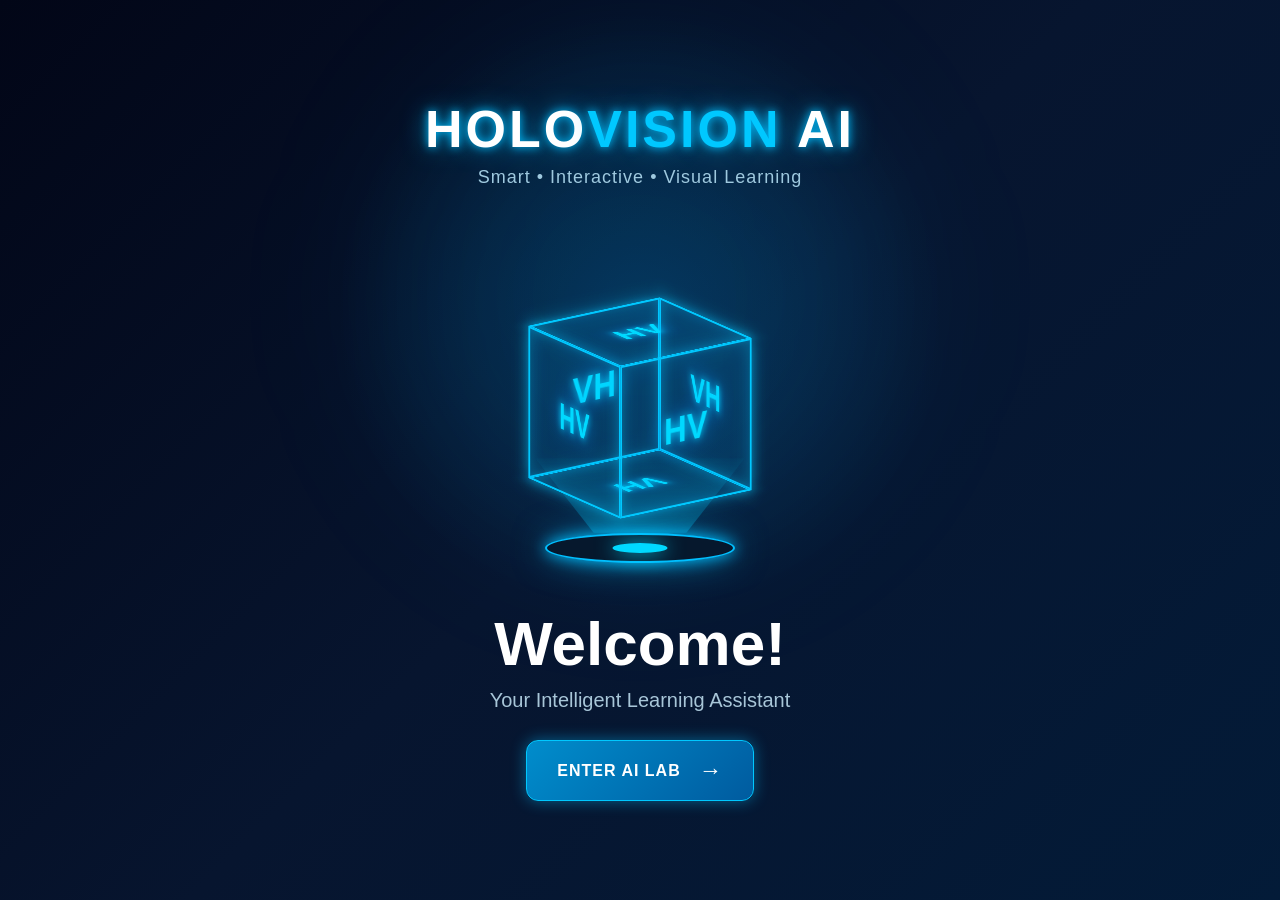
<file: index.html>
<!DOCTYPE html>
<html lang="en">
<head>
    <meta charset="UTF-8">

    <meta name="viewport"
          content="width=device-width, initial-scale=1.0">

    <meta name="theme-color" content="#07152f">

    <title>HoloVision AI</title>

    <style>
        * {
            margin: 0;
            padding: 0;
            box-sizing: border-box;
        }

        html,
        body {
            width: 100%;
            min-height: 100%;
            font-family: Arial, Helvetica, sans-serif;
            background: #030817;
            color: white;
            overflow-x: hidden;
        }

        body {
            min-height: 100vh;
        }

        /* MAIN SCREEN */

        .page {
            min-height: 100vh;
            width: 100%;
            display: flex;
            align-items: center;
            justify-content: center;
            padding: 40px 20px;
            background:
                radial-gradient(
                    circle at 50% 35%,
                    rgba(0, 170, 255, 0.18),
                    transparent 35%
                ),
                linear-gradient(
                    135deg,
                    #020617,
                    #07152f,
                    #031b38
                );
            position: relative;
            overflow: hidden;
        }

        /* BACKGROUND GLOW */

        .page::before {
            content: "";
            position: absolute;
            width: 500px;
            height: 500px;
            border-radius: 50%;
            background: rgba(0, 174, 255, 0.08);
            filter: blur(80px);
            top: 5%;
            left: 50%;
            transform: translateX(-50%);
        }

        /* CONTENT */

        .main-content {
            width: 100%;
            max-width: 1100px;
            min-height: 85vh;
            display: flex;
            flex-direction: column;
            align-items: center;
            justify-content: center;
            text-align: center;
            position: relative;
            z-index: 2;
        }

        /* LOGO */

        .logo {
            font-size: clamp(30px, 5vw, 52px);
            font-weight: 800;
            letter-spacing: 3px;
            margin-bottom: 8px;
            text-shadow:
                0 0 10px #00bfff,
                0 0 25px rgba(0, 191, 255, 0.7);
        }

        .logo span {
            color: #00c8ff;
        }

        .tagline {
            font-size: clamp(13px, 2vw, 18px);
            color: #9fc9df;
            margin-bottom: 45px;
            letter-spacing: 1px;
        }

        /* HOLOGRAM AREA */

        .hologram-area {
            width: min(80vw, 420px);
            height: 330px;
            position: relative;
            display: flex;
            align-items: center;
            justify-content: center;
            margin-bottom: 25px;
        }

        /* CUBE */

        .cube {
            width: 145px;
            height: 145px;
            position: relative;
            transform-style: preserve-3d;
            transform: rotateX(-18deg) rotateY(35deg);
            animation: rotateCube 9s linear infinite;
        }

        .face {
            position: absolute;
            width: 145px;
            height: 145px;
            border: 2px solid #00c8ff;
            background: rgba(0, 174, 255, 0.06);
            box-shadow:
                inset 0 0 25px rgba(0, 200, 255, 0.18),
                0 0 18px rgba(0, 200, 255, 0.4);
            display: flex;
            align-items: center;
            justify-content: center;
        }

        .front {
            transform: translateZ(72.5px);
        }

        .back {
            transform: rotateY(180deg) translateZ(72.5px);
        }

        .right {
            transform: rotateY(90deg) translateZ(72.5px);
        }

        .left {
            transform: rotateY(-90deg) translateZ(72.5px);
        }

        .top {
            transform: rotateX(90deg) translateZ(72.5px);
        }

        .bottom {
            transform: rotateX(-90deg) translateZ(72.5px);
        }

        .hv {
            font-size: 38px;
            font-weight: bold;
            color: #00d9ff;
            text-shadow:
                0 0 10px #00d9ff,
                0 0 25px #008cff;
        }

        @keyframes rotateCube {
            from {
                transform: rotateX(-18deg) rotateY(0deg);
            }

            to {
                transform: rotateX(-18deg) rotateY(360deg);
            }
        }

        /* HOLOGRAM BEAM */

        .beam {
            position: absolute;
            bottom: 50px;
            width: 210px;
            height: 75px;
            background: linear-gradient(
                to top,
                rgba(0, 204, 255, 0.32),
                rgba(0, 204, 255, 0.03)
            );
            clip-path: polygon(
                28% 100%,
                72% 100%,
                100% 0,
                0 0
            );
            filter: blur(1px);
            animation: beamPulse 2s ease-in-out infinite;
        }

        @keyframes beamPulse {
            0%,
            100% {
                opacity: 0.65;
            }

            50% {
                opacity: 1;
            }
        }

        /* PROJECTOR */

        .projector {
            position: absolute;
            bottom: 20px;
            width: 190px;
            height: 30px;
            border-radius: 50%;
            background: #06182d;
            border: 2px solid #00bfff;
            box-shadow:
                0 0 15px #00bfff,
                0 0 35px rgba(0, 191, 255, 0.5);
        }

        .projector::after {
            content: "";
            position: absolute;
            left: 50%;
            top: 50%;
            transform: translate(-50%, -50%);
            width: 55px;
            height: 10px;
            border-radius: 50%;
            background: #00d9ff;
            box-shadow: 0 0 20px #00d9ff;
        }

        /* WELCOME */

        .welcome {
            width: 100%;
            display: flex;
            flex-direction: column;
            align-items: center;
        }

        .welcome h1 {
            font-size: clamp(34px, 6vw, 62px);
            margin-bottom: 10px;
            font-weight: 800;
        }

        .welcome p {
            color: #a8c6d8;
            font-size: clamp(15px, 2.5vw, 20px);
            margin-bottom: 28px;
        }

        /* ENTER BUTTON */

        .enter-btn {
            border: 1px solid #00c8ff;
            background: linear-gradient(
                135deg,
                #008dcc,
                #005b9f
            );
            color: white;
            padding: 16px 30px;
            border-radius: 12px;
            min-width: 220px;
            font-size: 16px;
            font-weight: 700;
            letter-spacing: 1px;
            cursor: pointer;
            display: flex;
            align-items: center;
            justify-content: center;
            gap: 18px;
            box-shadow:
                0 0 15px rgba(0, 191, 255, 0.45);
            transition:
                transform 0.2s ease,
                box-shadow 0.2s ease;
            -webkit-tap-highlight-color: transparent;
        }

        .enter-btn:hover {
            transform: translateY(-3px);
            box-shadow:
                0 0 25px rgba(0, 200, 255, 0.7);
        }

        .enter-btn:active {
            transform: scale(0.97);
        }

        .arrow {
            font-size: 23px;
        }

        /* LAPTOP */

        @media (min-width: 768px) {

            .main-content {
                min-height: 90vh;
            }

            .hologram-area {
                height: 350px;
            }

            .cube,
            .face {
                width: 160px;
                height: 160px;
            }

            .front {
                transform: translateZ(80px);
            }

            .back {
                transform: rotateY(180deg) translateZ(80px);
            }

            .right {
                transform: rotateY(90deg) translateZ(80px);
            }

            .left {
                transform: rotateY(-90deg) translateZ(80px);
            }

            .top {
                transform: rotateX(90deg) translateZ(80px);
            }

            .bottom {
                transform: rotateX(-90deg) translateZ(80px);
            }
        }

        /* PHONE */

        @media (max-width: 600px) {

            .page {
                padding: 25px 15px;
            }

            .main-content {
                min-height: 100vh;
            }

            .logo {
                margin-top: 5px;
            }

            .tagline {
                margin-bottom: 20px;
            }

            .hologram-area {
                height: 280px;
                width: 100%;
                margin-bottom: 10px;
            }

            .cube,
            .face {
                width: 115px;
                height: 115px;
            }

            .front {
                transform: translateZ(57.5px);
            }

            .back {
                transform: rotateY(180deg) translateZ(57.5px);
            }

            .right {
                transform: rotateY(90deg) translateZ(57.5px);
            }

            .left {
                transform: rotateY(-90deg) translateZ(57.5px);
            }

            .top {
                transform: rotateX(90deg) translateZ(57.5px);
            }

            .bottom {
                transform: rotateX(-90deg) translateZ(57.5px);
            }

            .hv {
                font-size: 30px;
            }

            .beam {
                width: 165px;
                bottom: 42px;
            }

            .projector {
                width: 150px;
                bottom: 17px;
            }

            .welcome h1 {
                font-size: 36px;
            }

            .welcome p {
                font-size: 15px;
                padding: 0 10px;
                margin-bottom: 22px;
            }

            .enter-btn {
                width: min(90%, 280px);
                padding: 15px 22px;
                font-size: 14px;
            }
        }

        /* SMALL PHONES */

        @media (max-width: 380px) {

            .hologram-area {
                height: 245px;
            }

            .cube,
            .face {
                width: 95px;
                height: 95px;
            }

            .front {
                transform: translateZ(47.5px);
            }

            .back {
                transform: rotateY(180deg) translateZ(47.5px);
            }

            .right {
                transform: rotateY(90deg) translateZ(47.5px);
            }

            .left {
                transform: rotateY(-90deg) translateZ(47.5px);
            }

            .top {
                transform: rotateX(90deg) translateZ(47.5px);
            }

            .bottom {
                transform: rotateX(-90deg) translateZ(47.5px);
            }

            .hv {
                font-size: 25px;
            }
        }
    </style>
</head>

<body>

<div class="page">

    <main class="main-content">

        <!-- LOGO -->

        <div class="logo">
            HOLO<span>VISION</span> AI
        </div>

        <div class="tagline">
            Smart • Interactive • Visual Learning
        </div>


        <!-- HOLOGRAM -->

        <div class="hologram-area">

            <div class="cube">

                <div class="face front">
                    <span class="hv">HV</span>
                </div>

                <div class="face back">
                    <span class="hv">HV</span>
                </div>

                <div class="face right">
                    <span class="hv">HV</span>
                </div>

                <div class="face left">
                    <span class="hv">HV</span>
                </div>

                <div class="face top">
                    <span class="hv">HV</span>
                </div>

                <div class="face bottom">
                    <span class="hv">HV</span>
                </div>

            </div>

            <div class="beam"></div>

            <div class="projector"></div>

        </div>


        <!-- WELCOME -->

        <section class="welcome">

            <h1>
                Welcome!
            </h1>

            <p>
                Your Intelligent Learning Assistant
            </p>

            <button
                type="button"
                class="enter-btn"
                onclick="enterAILab()">

                <span>
                    ENTER AI LAB
                </span>

                <span class="arrow">
                    →
                </span>

            </button>

        </section>

    </main>

</div>


<!-- AI LAB NAVIGATION -->

<script>
    function enterAILab() {
        window.location.href = "ai-chat.html";
    }
</script>

</body>
</html>
</file>
